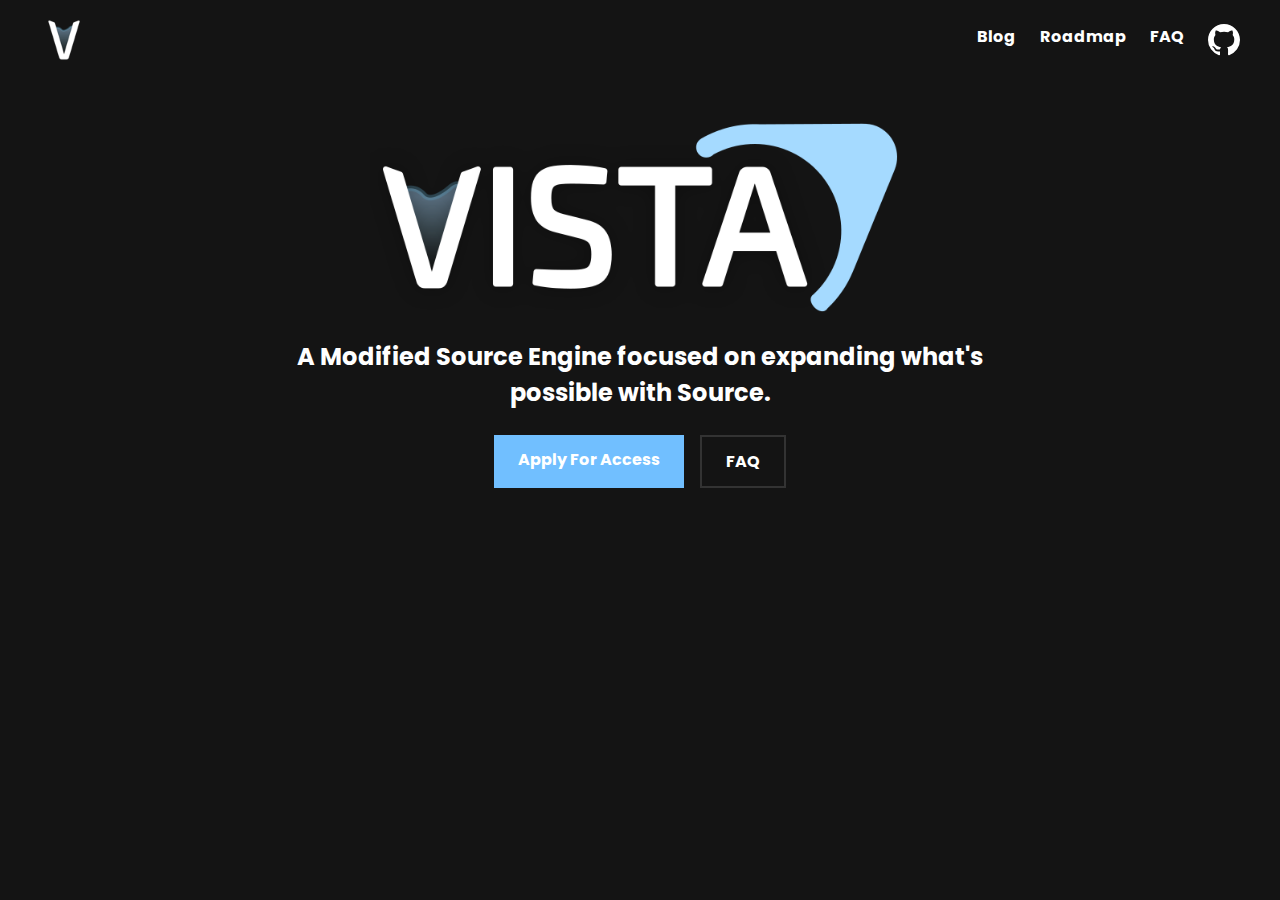
<file: index.html>
<!DOCTYPE html>
<html lang="en">
<head>
    <meta charset="UTF-8" />
    <meta name="viewport" content="width=device-width, initial-scale=1.0" />
    <title>Vista Source</title>
    <link rel="stylesheet" href="/style.css">
    <link rel="icon" href="/favicon.ico">
    <link rel="preconnect" href="https://fonts.googleapis.com">
    <link rel="preconnect" href="https://fonts.gstatic.com" crossorigin>
    <link href="https://fonts.googleapis.com/css2?family=Poppins:wght@400;500;700&display=swap" rel="stylesheet">
</head>
<body>
    <header class="header">
        <div class="header-content">
            <a href="/">
                <img src="/images/icon_64.png" alt="Vista Source"/>
            </a>

            <nav class="nav">
                <a href="/blog">Blog</a>
                <a href="/roadmap">Roadmap</a>
                <a href="/faq">FAQ</a>
                <a href="https://github.com/Vista-Source" target="_blank" aria-label="GitHub" class="github-link">
                    <svg height="32" width="32" viewBox="0 0 16 16" fill="currentColor" xmlns="http://www.w3.org/2000/svg">
                        <path d="M8 0C3.58 0 0 3.58 0 8a8 8 0 005.47 7.59c.4.07.55-.17.55-.38 0-.19-.01-.82-.01-1.49-2.01.37-2.53-.49-2.69-.94-.09-.23-.48-.94-.82-1.13-.28-.15-.68-.52-.01-.53.63-.01 1.08.58 1.23.82.72 1.21 1.87.87 2.33.66.07-.52.28-.87.51-1.07-1.78-.2-3.64-.89-3.64-3.95 0-.87.31-1.58.82-2.14-.08-.2-.36-1.01.08-2.12 0 0 .67-.21 2.2.82a7.65 7.65 0 012.01-.27c.68 0 1.36.09 2.01.27 1.53-1.04 2.2-.82 2.2-.82.44 1.11.16 1.92.08 2.12.51.56.82 1.27.82 2.14 0 3.07-1.87 3.75-3.65 3.95.29.25.54.73.54 1.48 0 1.07-.01 1.93-.01 2.19 0 .21.15.46.55.38A8.01 8.01 0 0016 8c0-4.42-3.58-8-8-8z"/>
                    </svg>
                </a>
            </nav>
        </div>
    </header>
    <main>
        <div class="sized-content">
            <div class="title">
                <img src="/images/banner_drop_shadow.png" alt="Vista Source"/>
                <h2>A Modified Source Engine focused on expanding what's possible with Source.</h2>

                <div class="title-buttons">
                    <a href="/apply-for-access" class="btn">Apply For Access</a>
                    <a href="/faq" class="btn-secondary">FAQ</a>
                </div>
            </div>
        </div>
    </main>
</body>
</html>
</file>
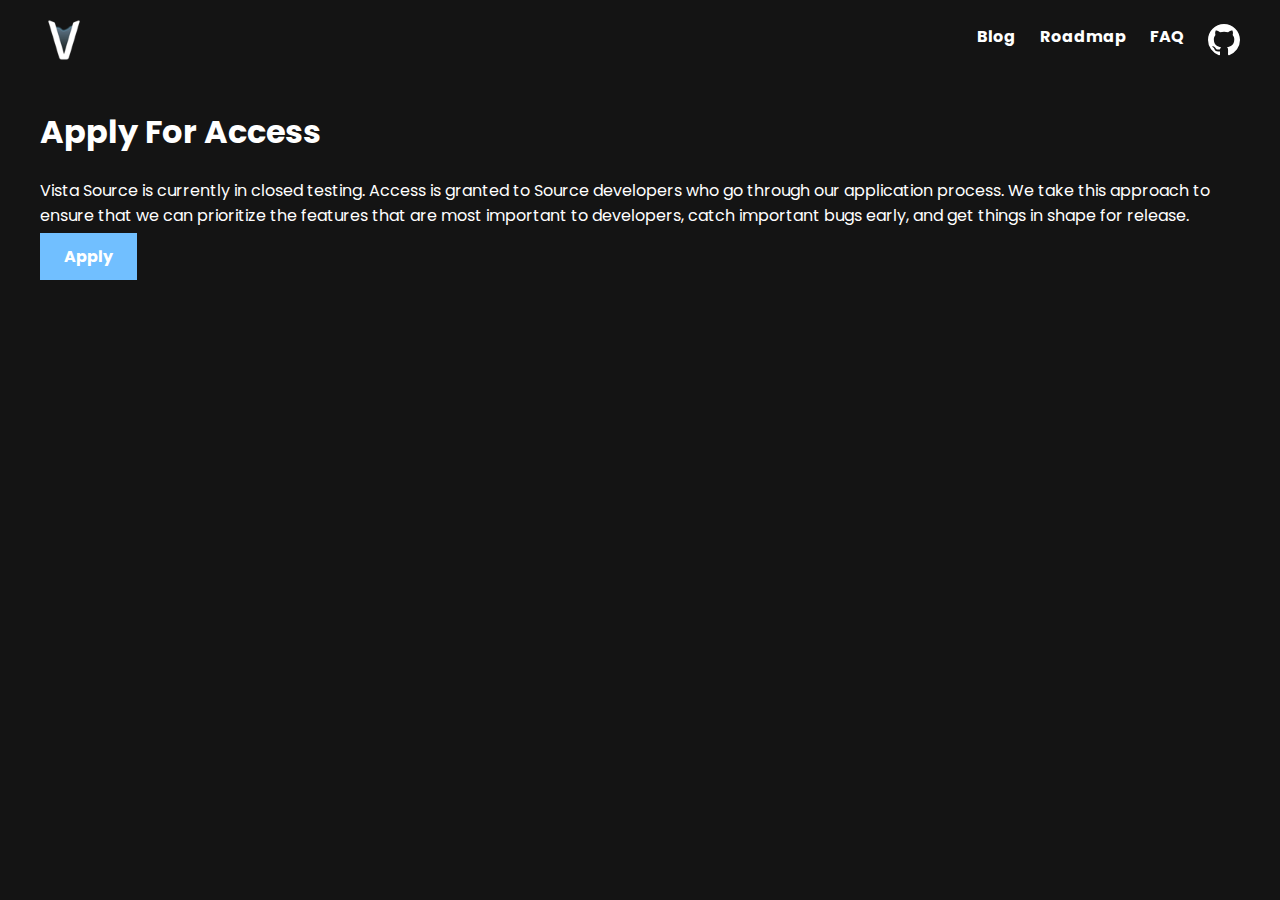
<file: apply-for-access/index.html>
<!DOCTYPE html>
<html lang="en">
<head>
    <meta charset="UTF-8" />
    <meta name="viewport" content="width=device-width, initial-scale=1.0" />
    <title>Vista Source</title>
    <link rel="stylesheet" href="/style.css">
    <link rel="icon" href="/favicon.ico">
    <link rel="preconnect" href="https://fonts.googleapis.com">
    <link rel="preconnect" href="https://fonts.gstatic.com" crossorigin>
    <link href="https://fonts.googleapis.com/css2?family=Poppins:wght@400;500;700&display=swap" rel="stylesheet">
</head>
<body>
    <header class="header">
        <div class="header-content">
            <a href="/">
                <img src="/images/icon_64.png" alt="Vista Source"/>
            </a>

            <nav class="nav">
                <a href="/blog">Blog</a>
                <a href="/roadmap">Roadmap</a>
                <a href="/faq">FAQ</a>
                <a href="https://github.com/Vista-Source" target="_blank" aria-label="GitHub" class="github-link">
                    <svg height="32" width="32" viewBox="0 0 16 16" fill="currentColor" xmlns="http://www.w3.org/2000/svg">
                        <path d="M8 0C3.58 0 0 3.58 0 8a8 8 0 005.47 7.59c.4.07.55-.17.55-.38 0-.19-.01-.82-.01-1.49-2.01.37-2.53-.49-2.69-.94-.09-.23-.48-.94-.82-1.13-.28-.15-.68-.52-.01-.53.63-.01 1.08.58 1.23.82.72 1.21 1.87.87 2.33.66.07-.52.28-.87.51-1.07-1.78-.2-3.64-.89-3.64-3.95 0-.87.31-1.58.82-2.14-.08-.2-.36-1.01.08-2.12 0 0 .67-.21 2.2.82a7.65 7.65 0 012.01-.27c.68 0 1.36.09 2.01.27 1.53-1.04 2.2-.82 2.2-.82.44 1.11.16 1.92.08 2.12.51.56.82 1.27.82 2.14 0 3.07-1.87 3.75-3.65 3.95.29.25.54.73.54 1.48 0 1.07-.01 1.93-.01 2.19 0 .21.15.46.55.38A8.01 8.01 0 0016 8c0-4.42-3.58-8-8-8z"/>
                    </svg>
                </a>
            </nav>
        </div>
    </header>
    <main>
        <div class="sized-content">
            <h1>Apply For Access</h1>
            <p>Vista Source is currently in closed testing. Access is granted to Source developers who go through our application process. We take this approach to ensure that we can prioritize the features that are most important to developers, catch important bugs early, and get things in shape for release.</p>

            <a href="https://docs.google.com/forms/d/e/1FAIpQLScrmWsoDrZCuoKtfwQ_H65lWq-mNr6S-T-J55mwX6FDIfaIoA/viewform?usp=sharing&ouid=102876117949946116988" class="btn">Apply</a>
        </div>
    </main>
</body>
</html>
</file>
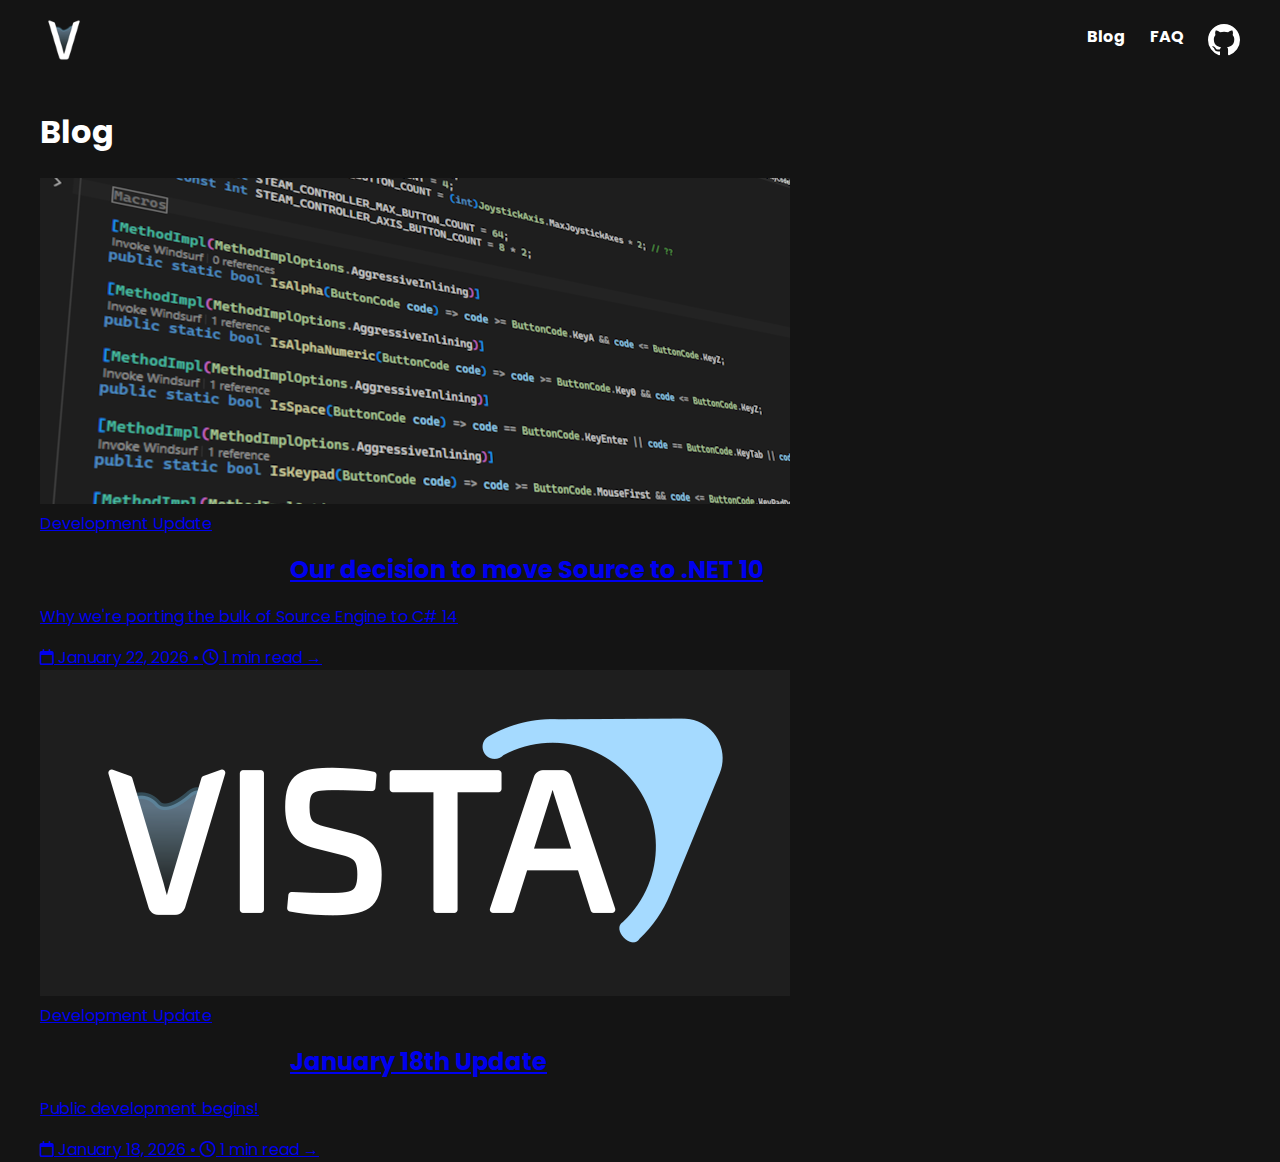
<file: blog/index.html>
<!DOCTYPE html>
<html lang="en">
<head>
    <meta charset="UTF-8" />
    <meta name="viewport" content="width=device-width, initial-scale=1.0" />
    <title>Vista Source</title>
    <link rel="stylesheet" href="/style.css">
    <link rel="icon" href="/favicon.ico">
    <link rel="preconnect" href="https://fonts.googleapis.com">
    <link rel="preconnect" href="https://fonts.gstatic.com" crossorigin>
    <link href="https://fonts.googleapis.com/css2?family=Poppins:wght@400;500;700&display=swap" rel="stylesheet">
    <link rel="stylesheet" href="https://cdnjs.cloudflare.com/ajax/libs/font-awesome/6.5.1/css/all.min.css">
</head>
<body>
    <header class="header">
        <div class="header-content">
            <a href="/">
                <img src="/images/icon_64.png" alt="Vista Source"/>
            </a>

            <nav class="nav">
                <a href="/blog">Blog</a>
                <a href="/faq">FAQ</a>
                <a href="https://github.com/Vista-Source" target="_blank" aria-label="GitHub" class="github-link">
                    <svg height="32" width="32" viewBox="0 0 16 16" fill="currentColor" xmlns="http://www.w3.org/2000/svg">
                        <path d="M8 0C3.58 0 0 3.58 0 8a8 8 0 005.47 7.59c.4.07.55-.17.55-.38 0-.19-.01-.82-.01-1.49-2.01.37-2.53-.49-2.69-.94-.09-.23-.48-.94-.82-1.13-.28-.15-.68-.52-.01-.53.63-.01 1.08.58 1.23.82.72 1.21 1.87.87 2.33.66.07-.52.28-.87.51-1.07-1.78-.2-3.64-.89-3.64-3.95 0-.87.31-1.58.82-2.14-.08-.2-.36-1.01.08-2.12 0 0 .67-.21 2.2.82a7.65 7.65 0 012.01-.27c.68 0 1.36.09 2.01.27 1.53-1.04 2.2-.82 2.2-.82.44 1.11.16 1.92.08 2.12.51.56.82 1.27.82 2.14 0 3.07-1.87 3.75-3.65 3.95.29.25.54.73.54 1.48 0 1.07-.01 1.93-.01 2.19 0 .21.15.46.55.38A8.01 8.01 0 0016 8c0-4.42-3.58-8-8-8z"/>
                    </svg>
                </a>
            </nav>
        </div>
    </header>
    <main>
        <div class="sized-content">
            <h1>Blog</h1>

            <div class="blog-grid">
            <article class="blog-card">
            <a href="csharp-explanation/" class="blog-card-link">
                <div class="blog-card-image">
                <img src="csharp-explanation/images/thumb.png" alt="C#">
                </div>

                <div class="blog-card-content">
                <div class="blog-card-tags">
                    <span>Development Update</span>
                </div>

                <h2>Our decision to move Source to .NET 10</h2>
                <p class="blog-card-subtitle">Why we're porting the bulk of Source Engine to C# 14</p>

                <div class="blog-card-meta">
                    <i class="fa-regular fa-calendar"></i>
                    <span>January 22, 2026</span>
                    <span>•</span>
                    <i class="fa-regular fa-clock"></i>
                    <span>1 min read</span>
                    <span class="arrow">→</span>
                </div>
                </div>
            </a>
            </article>

            <article class="blog-card">
            <a href="jan-18/" class="blog-card-link">
                <div class="blog-card-image">
                <img src="jan-18/images/thumb.png" alt="January 18th Update">
                </div>

                <div class="blog-card-content">
                <div class="blog-card-tags">
                    <span>Development Update</span>
                </div>

                <h2>January 18th Update</h2>
                <p class="blog-card-subtitle">Public development begins!</p>

                <div class="blog-card-meta">
                    <i class="fa-regular fa-calendar"></i>
                    <span>January 18, 2026</span>
                    <span>•</span>
                    <i class="fa-regular fa-clock"></i>
                    <span>1 min read</span>
                    <span class="arrow">→</span>
                </div>
                </div>
            </a>
            </article>
        </div>
    </main>
</body>
</html>
</file>
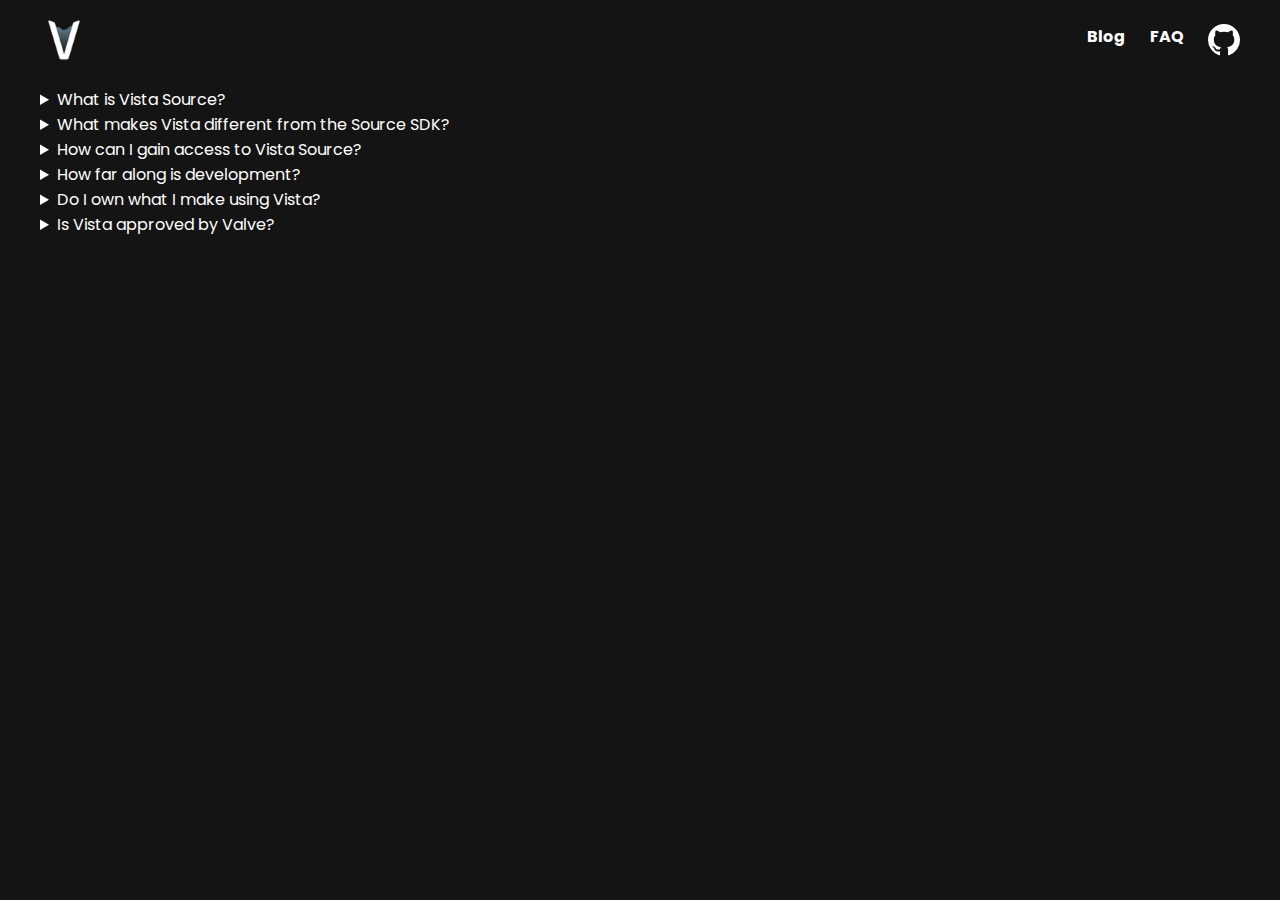
<file: faq/index.html>
<!DOCTYPE html>
<html lang="en">
<head>
    <meta charset="UTF-8" />
    <meta name="viewport" content="width=device-width, initial-scale=1.0" />
    <title>Vista Source</title>
    <link rel="stylesheet" href="/style.css">
    <link rel="icon" href="/favicon.ico">
    <link rel="preconnect" href="https://fonts.googleapis.com">
    <link rel="preconnect" href="https://fonts.gstatic.com" crossorigin>
    <link href="https://fonts.googleapis.com/css2?family=Poppins:wght@400;500;700&display=swap" rel="stylesheet">
</head>
<body>
    <header class="header">
        <div class="header-content">
            <a href="/">
                <img src="/images/icon_64.png" alt="Vista Source"/>
            </a>

            <nav class="nav">
                <a href="/blog">Blog</a>
                <a href="/faq">FAQ</a>
                <a href="https://github.com/Vista-Source" target="_blank" aria-label="GitHub" class="github-link">
                    <svg height="32" width="32" viewBox="0 0 16 16" fill="currentColor" xmlns="http://www.w3.org/2000/svg">
                        <path d="M8 0C3.58 0 0 3.58 0 8a8 8 0 005.47 7.59c.4.07.55-.17.55-.38 0-.19-.01-.82-.01-1.49-2.01.37-2.53-.49-2.69-.94-.09-.23-.48-.94-.82-1.13-.28-.15-.68-.52-.01-.53.63-.01 1.08.58 1.23.82.72 1.21 1.87.87 2.33.66.07-.52.28-.87.51-1.07-1.78-.2-3.64-.89-3.64-3.95 0-.87.31-1.58.82-2.14-.08-.2-.36-1.01.08-2.12 0 0 .67-.21 2.2.82a7.65 7.65 0 012.01-.27c.68 0 1.36.09 2.01.27 1.53-1.04 2.2-.82 2.2-.82.44 1.11.16 1.92.08 2.12.51.56.82 1.27.82 2.14 0 3.07-1.87 3.75-3.65 3.95.29.25.54.73.54 1.48 0 1.07-.01 1.93-.01 2.19 0 .21.15.46.55.38A8.01 8.01 0 0016 8c0-4.42-3.58-8-8-8z"/>
                    </svg>
                </a>
            </nav>
        </div>
    </header>
    <main>
        <div class="sized-content">
        <div class="faq">
            <details>
                <summary>What is Vista Source?</summary>
                <p>
                    Vista Source is a modified version of the Source 2013 Multiplayer branch built to modernize Source Engine.
                    It's our love letter to the modding community, made to expand capabilities, remove long-standing limitations,
                    and make Source development more flexible and enjoyable for programmers, artists, and designers.
                </p>
            </details>

            <details>
                <summary>What makes Vista different from the Source SDK?</summary>
                <p>
                    Vista Source includes custom engine changes that aren't present in the Source SDK. Instead of modifying game
                    assemblies directly, Vista uses C# scripting to create entities, script game logic, and interface with our
                    engine-level features without exposing them.
                </p>
            </details>

            <details>
                <summary>How can I gain access to Vista Source?</summary>
                <p>
                    You can apply for early access on our
                    <a href="/apply-for-access">Apply For Access</a> page.
                </p>
            </details>

            <details>
                <summary>How far along is development?</summary>
                <p>
                    The best way to follow our progress is on our <a href="/blog">Blog</a>.
                </p>
            </details>

            <details>
                <summary>Do I own what I make using Vista?</summary>
                <p>
                    All content licensing is determined by Valve Corporation and falls under the
                    <a href="https://github.com/ValveSoftware/source-sdk-2013/blob/master/LICENSE" target="_blank">
                        Source 1 SDK license
                    </a>.
                </p>
            </details>

            <details>
                <summary>Is Vista approved by Valve?</summary>
                <p>
                    We're working toward explicit approval from Valve. As Vista does not use reverse engineering,
                    leaked code, or other illegal methods, we're hoping to gain approval in the near future.
                </p>
            </details>
        </div>
        </div>
    </main>
</body>
</html>
</file>
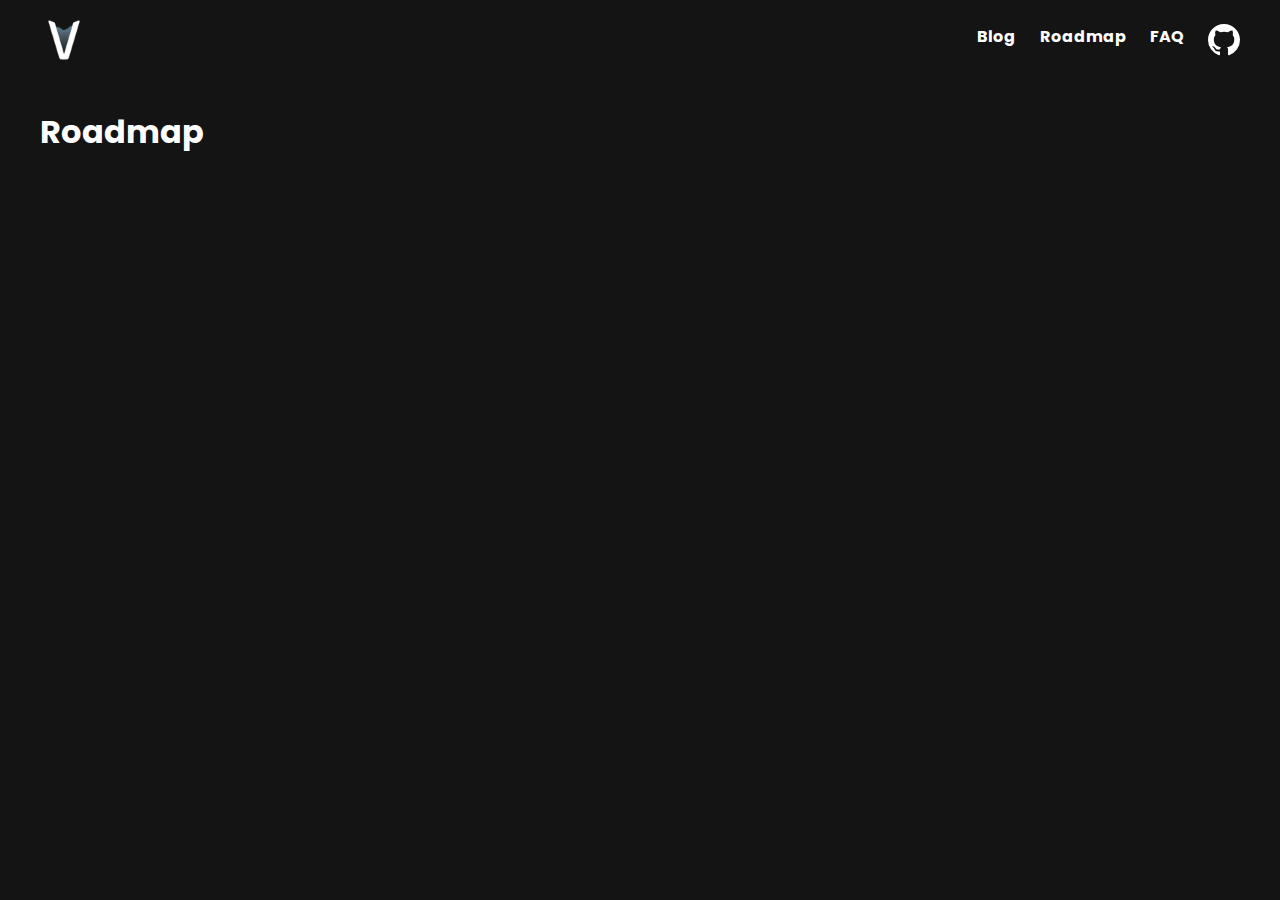
<file: roadmap/index.html>
<!DOCTYPE html>
<html lang="en">
<head>
    <meta charset="UTF-8" />
    <meta name="viewport" content="width=device-width, initial-scale=1.0" />
    <title>Vista Source</title>
    <link rel="stylesheet" href="/style.css">
    <link rel="icon" href="/favicon.ico">
    <link rel="preconnect" href="https://fonts.googleapis.com">
    <link rel="preconnect" href="https://fonts.gstatic.com" crossorigin>
    <link href="https://fonts.googleapis.com/css2?family=Poppins:wght@400;500;700&display=swap" rel="stylesheet">
</head>
<body>
    <header class="header">
        <div class="header-content">
            <a href="/">
                <img src="/images/icon_64.png" alt="Vista Source"/>
            </a>

            <nav class="nav">
                <a href="/blog">Blog</a>
                <a href="/roadmap">Roadmap</a>
                <a href="/faq">FAQ</a>
                <a href="https://github.com/Vista-Source" target="_blank" aria-label="GitHub" class="github-link">
                    <svg height="32" width="32" viewBox="0 0 16 16" fill="currentColor" xmlns="http://www.w3.org/2000/svg">
                        <path d="M8 0C3.58 0 0 3.58 0 8a8 8 0 005.47 7.59c.4.07.55-.17.55-.38 0-.19-.01-.82-.01-1.49-2.01.37-2.53-.49-2.69-.94-.09-.23-.48-.94-.82-1.13-.28-.15-.68-.52-.01-.53.63-.01 1.08.58 1.23.82.72 1.21 1.87.87 2.33.66.07-.52.28-.87.51-1.07-1.78-.2-3.64-.89-3.64-3.95 0-.87.31-1.58.82-2.14-.08-.2-.36-1.01.08-2.12 0 0 .67-.21 2.2.82a7.65 7.65 0 012.01-.27c.68 0 1.36.09 2.01.27 1.53-1.04 2.2-.82 2.2-.82.44 1.11.16 1.92.08 2.12.51.56.82 1.27.82 2.14 0 3.07-1.87 3.75-3.65 3.95.29.25.54.73.54 1.48 0 1.07-.01 1.93-.01 2.19 0 .21.15.46.55.38A8.01 8.01 0 0016 8c0-4.42-3.58-8-8-8z"/>
                    </svg>
                </a>
            </nav>
        </div>
    </header>
    <main>
        <div class="sized-content">
            <h1>Roadmap</h1>
        </div>
    </main>
</body>
</html>
</file>
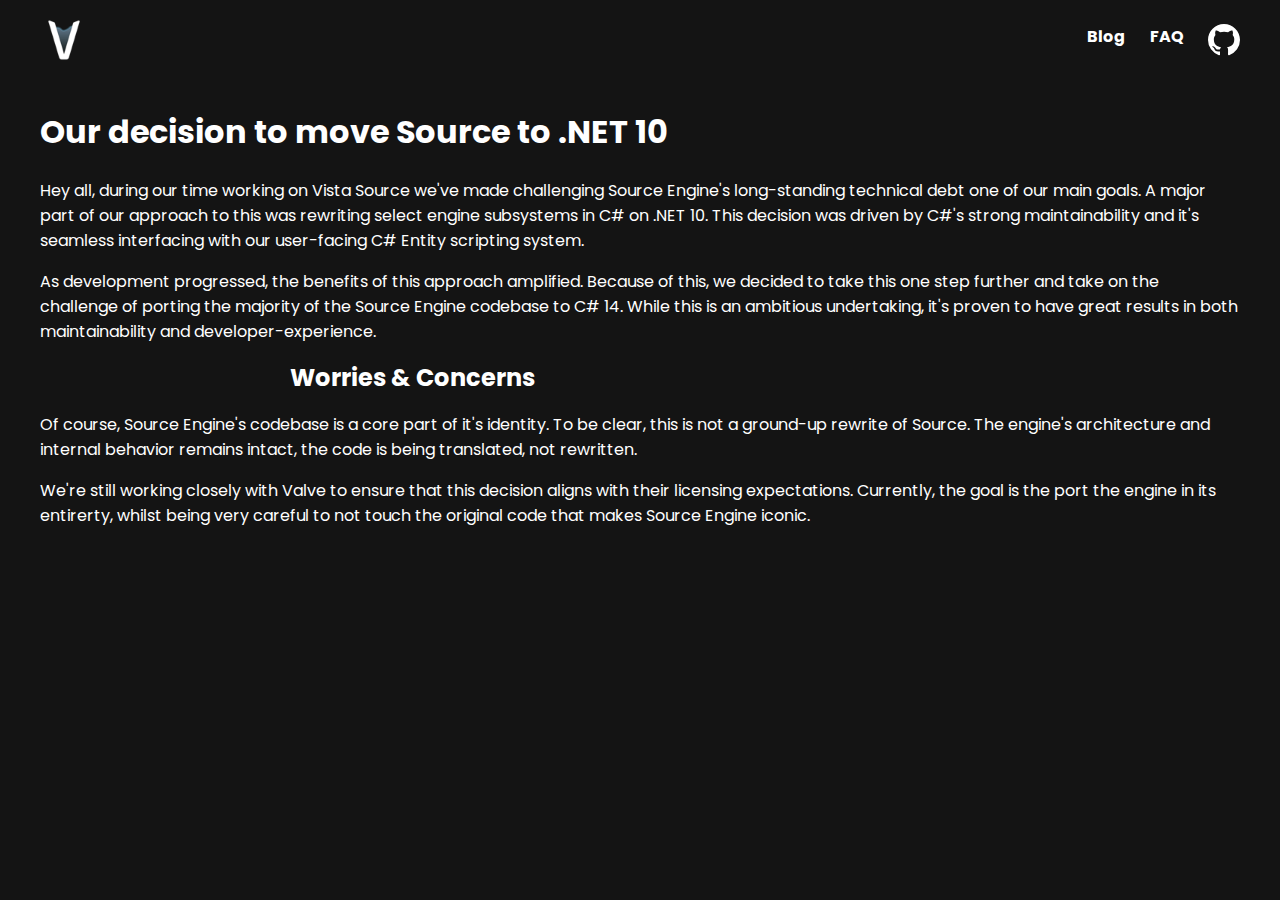
<file: blog/csharp-explanation/index.html>
<!DOCTYPE html>
<html lang="en">
<head>
    <meta charset="UTF-8" />
    <meta name="viewport" content="width=device-width, initial-scale=1.0" />
    <title>Vista Source</title>
    <link rel="stylesheet" href="/style.css">
    <link rel="icon" href="/favicon.ico">
    <link rel="preconnect" href="https://fonts.googleapis.com">
    <link rel="preconnect" href="https://fonts.gstatic.com" crossorigin>
    <link href="https://fonts.googleapis.com/css2?family=Poppins:wght@400;500;700&display=swap" rel="stylesheet">
</head>
<body>
    <header class="header">
        <div class="header-content">
            <a href="/">
                <img src="/images/icon_64.png" alt="Vista Source"/>
            </a>

            <nav class="nav">
                <a href="/blog">Blog</a>
                <a href="/faq">FAQ</a>
                <a href="https://github.com/Vista-Source" target="_blank" aria-label="GitHub" class="github-link">
                    <svg height="32" width="32" viewBox="0 0 16 16" fill="currentColor" xmlns="http://www.w3.org/2000/svg">
                        <path d="M8 0C3.58 0 0 3.58 0 8a8 8 0 005.47 7.59c.4.07.55-.17.55-.38 0-.19-.01-.82-.01-1.49-2.01.37-2.53-.49-2.69-.94-.09-.23-.48-.94-.82-1.13-.28-.15-.68-.52-.01-.53.63-.01 1.08.58 1.23.82.72 1.21 1.87.87 2.33.66.07-.52.28-.87.51-1.07-1.78-.2-3.64-.89-3.64-3.95 0-.87.31-1.58.82-2.14-.08-.2-.36-1.01.08-2.12 0 0 .67-.21 2.2.82a7.65 7.65 0 012.01-.27c.68 0 1.36.09 2.01.27 1.53-1.04 2.2-.82 2.2-.82.44 1.11.16 1.92.08 2.12.51.56.82 1.27.82 2.14 0 3.07-1.87 3.75-3.65 3.95.29.25.54.73.54 1.48 0 1.07-.01 1.93-.01 2.19 0 .21.15.46.55.38A8.01 8.01 0 0016 8c0-4.42-3.58-8-8-8z"/>
                    </svg>
                </a>
            </nav>
        </div>
    </header>
    <main>
        <div class="sized-content">
            <h1>Our decision to move Source to .NET 10</h1>
            <p>Hey all, during our time working on Vista Source we've made challenging Source Engine's long-standing technical debt one of our main goals. A major part of our approach to this was rewriting select engine subsystems in C# on .NET 10. This decision was driven by C#'s strong maintainability and it's seamless interfacing with our user-facing C# Entity scripting system.</p>

            <p>As development progressed, the benefits of this approach amplified. Because of this, we decided to take this one step further and take on the challenge of porting the majority of the Source Engine codebase to C# 14. While this is an ambitious undertaking, it's proven to have great results in both maintainability and developer-experience.</p>

            <h2>Worries & Concerns</h2>
            <p>Of course, Source Engine's codebase is a core part of it's identity. To be clear, this is not a ground-up rewrite of Source. The engine's architecture and internal behavior remains intact, the code is being translated, not rewritten.</p>

            <p>We're still working closely with Valve to ensure that this decision aligns with their licensing expectations. Currently, the goal is the port the engine in its entirerty, whilst being very careful to not touch the original code that makes Source Engine iconic.</p>
        </div>
    </main>
</body>
</html>
</file>
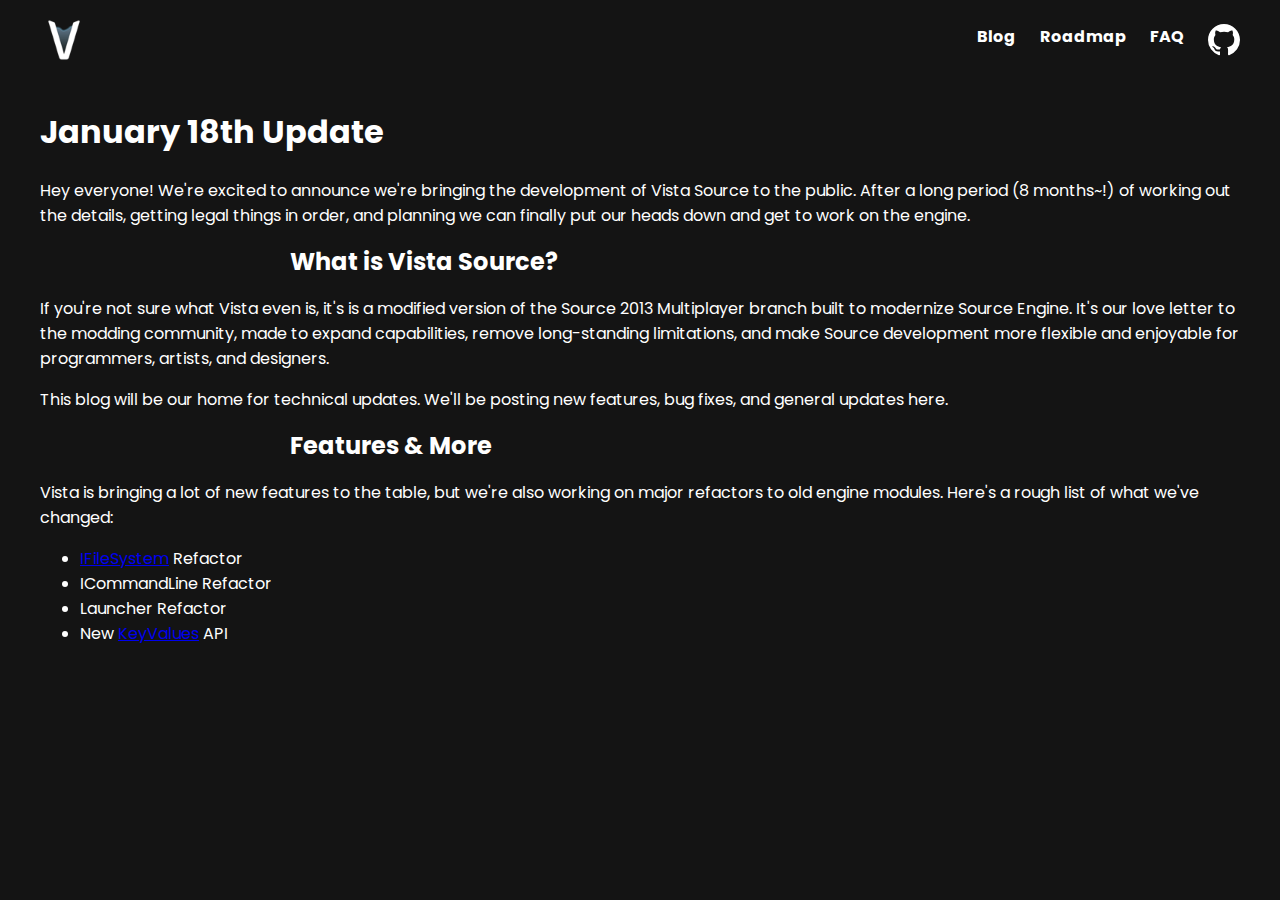
<file: blog/jan-18/index.html>
<!DOCTYPE html>
<html lang="en">
<head>
    <meta charset="UTF-8" />
    <meta name="viewport" content="width=device-width, initial-scale=1.0" />
    <title>Vista Source</title>
    <link rel="stylesheet" href="/style.css">
    <link rel="icon" href="/favicon.ico">
    <link rel="preconnect" href="https://fonts.googleapis.com">
    <link rel="preconnect" href="https://fonts.gstatic.com" crossorigin>
    <link href="https://fonts.googleapis.com/css2?family=Poppins:wght@400;500;700&display=swap" rel="stylesheet">
</head>
<body>
    <header class="header">
        <div class="header-content">
            <a href="/">
                <img src="/images/icon_64.png" alt="Vista Source"/>
            </a>

            <nav class="nav">
                <a href="/blog">Blog</a>
                <a href="/roadmap">Roadmap</a>
                <a href="/faq">FAQ</a>
                <a href="https://github.com/Vista-Source" target="_blank" aria-label="GitHub" class="github-link">
                    <svg height="32" width="32" viewBox="0 0 16 16" fill="currentColor" xmlns="http://www.w3.org/2000/svg">
                        <path d="M8 0C3.58 0 0 3.58 0 8a8 8 0 005.47 7.59c.4.07.55-.17.55-.38 0-.19-.01-.82-.01-1.49-2.01.37-2.53-.49-2.69-.94-.09-.23-.48-.94-.82-1.13-.28-.15-.68-.52-.01-.53.63-.01 1.08.58 1.23.82.72 1.21 1.87.87 2.33.66.07-.52.28-.87.51-1.07-1.78-.2-3.64-.89-3.64-3.95 0-.87.31-1.58.82-2.14-.08-.2-.36-1.01.08-2.12 0 0 .67-.21 2.2.82a7.65 7.65 0 012.01-.27c.68 0 1.36.09 2.01.27 1.53-1.04 2.2-.82 2.2-.82.44 1.11.16 1.92.08 2.12.51.56.82 1.27.82 2.14 0 3.07-1.87 3.75-3.65 3.95.29.25.54.73.54 1.48 0 1.07-.01 1.93-.01 2.19 0 .21.15.46.55.38A8.01 8.01 0 0016 8c0-4.42-3.58-8-8-8z"/>
                    </svg>
                </a>
            </nav>
        </div>
    </header>
    <main>
        <div class="sized-content">
            <h1>January 18th Update</h1>
            <p>Hey everyone! We're excited to announce we're bringing the development of Vista Source to the public. After a long period (8 months~!) of working out the details, getting legal things in order, and planning we can finally put our heads down and get to work on the engine.</p>

            <h2>What is Vista Source?</h2>
            <p>If you're not sure what Vista even is, it's is a modified version of the Source 2013 Multiplayer branch built to modernize Source Engine. It's our love letter to the modding community, made to expand capabilities, remove long-standing limitations, and make Source development more flexible and enjoyable for programmers, artists, and designers.</p>

            <p>This blog will be our home for technical updates. We'll be posting new features, bug fixes, and general updates here.</p>

            <h2>Features & More</h2>
            <p>Vista is bringing a lot of new features to the table, but we're also working on major refactors to old engine modules. Here's a rough list of what we've changed:</p>

            <ul>
                <li><a href="https://developer.valvesoftware.com/wiki/IFileSystem">IFileSystem</a> Refactor</li>
                <li>ICommandLine Refactor</li>
                <li>Launcher Refactor</li>
                <li>New <a href="https://developer.valvesoftware.com/wiki/KeyValues">KeyValues</a> API</li>
            </ul>
        </div>
    </main>
</body>
</html>
</file>
<file: style.css>
:root {
  --accent-color: #71bfff;
  --background-color: #141414;
  --secondary-color: #333333;
  --text-color: #ffffff;

  --content-size: 1200px;
}

body {
  margin: 0;
  font-family: "poppins", sans-serif;
  background-color: var(--background-color);
  color: var(--text-color);
}

/* Header Styles */

.header {
  position: sticky;
  top: 0;
  background-color: var(--background-color);
  padding: 1rem 0;
  z-index: 9999;
}

.header-content {
  display: flex;
  align-items: center;
  justify-content: space-between;

  max-width: var(--content-size);
  margin: 0 auto;
  width: 100%;
}

.header img {
  height: 48px;
  width: auto;
}

.nav {
  display: flex;
  gap: 1.5rem;
}

.nav a {
  text-decoration: none;
  color: var(--text-color);
  font-weight: 700;
  transition: color 0.35s ease;
}

.nav a:hover {
  color: var(--accent-color);
}

/* Content Styles */
.sized-content {
  max-width: var(--content-size);
  margin: 0 auto;
  width: 100%;
}

.title {
  text-align: center;
  margin: 2rem 0;
}

.title h1, h2, h3 {
  max-width: 700px;
  margin: 1rem auto 0;
  line-height: 1.5;
}

.title img {
  width: 45%;
  height: auto;
}

.title-buttons {
  margin-top: 1.5rem;
  display: flex;
  justify-content: center;
  gap: 1rem;
}

/* Button Styles*/
.btn {
  padding: 0.75rem 1.5rem;
  background-color: var(--accent-color);
  color: var(--text-color);
  font-weight: 700;
  text-decoration: none;
  transition: background-color 0.3s ease, transform 0.2s ease;
}

.btn:hover {
  background-color: #4aa8f0;
  transform: translateY(-2px);
}

.btn-secondary {
  padding: 0.75rem 1.5rem;
  background-color: var(--background-color);
  color: var(--text-color);
  border: 2px solid var(--secondary-color);
  font-weight: 700;
  text-decoration: none;
  transition: background-color 0.3s ease, transform 0.2s ease;
}

.btn-secondary:hover {
  background-color: var(--secondary-color);
  transform: translateY(-2px);
}
</file>
